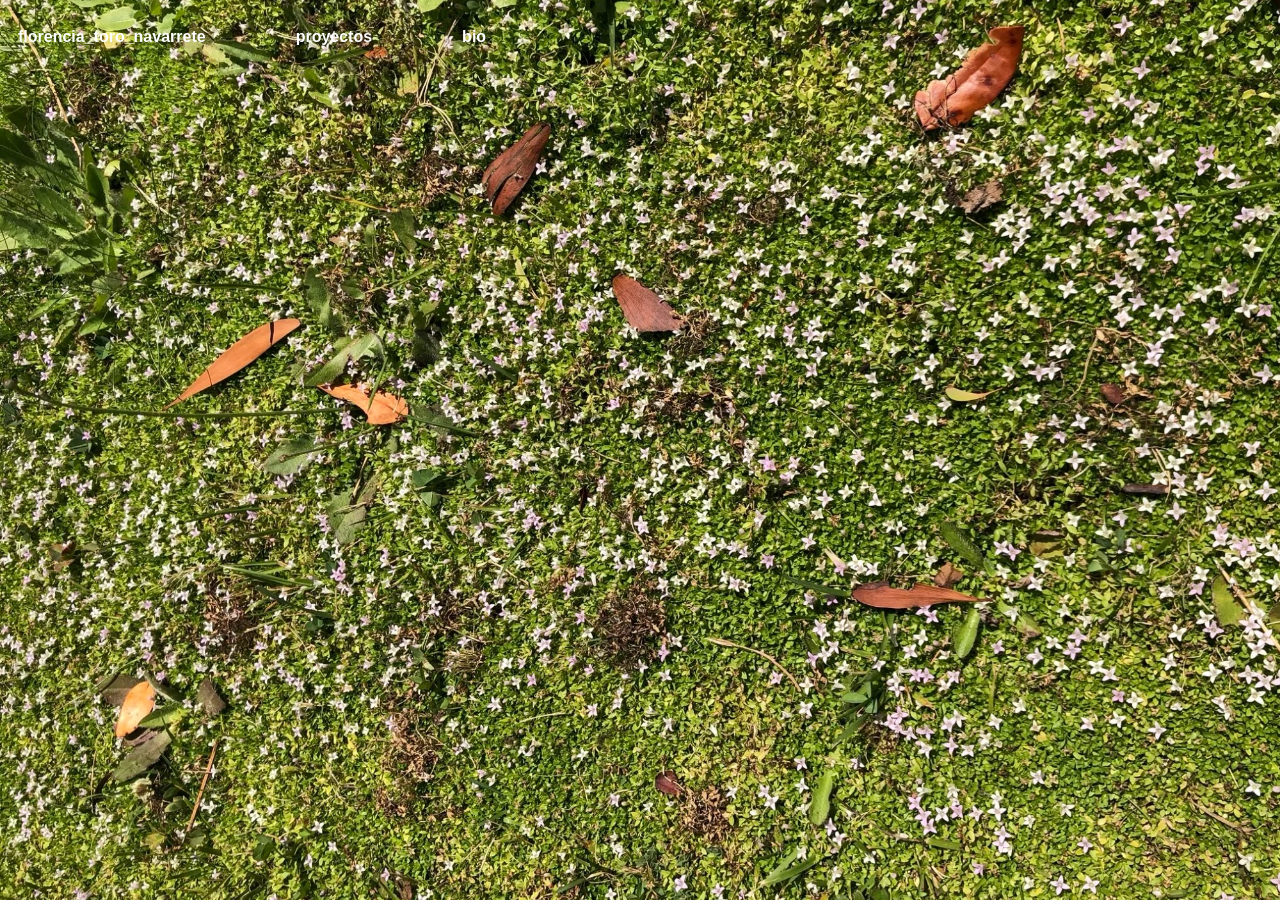
<file: index.html>
<!DOCTYPE html>
<html lang="es">

<head>
    <meta charset="UTF-8">
    <meta name="viewport" content="width=device-width, initial-scale=1.0">
    <title>florenciatn</title>
    <link rel="stylesheet" href="estilo.css">

</head>

<body class="meta">
    <nav>
        <h3>florencia_toro_navarrete</h3>
        <h3><a href="proyectos.html">proyectos</a></h3>
        <h3><a href="bio.html">bio</a></h3>
    </nav>
</body>

</html>
</file>
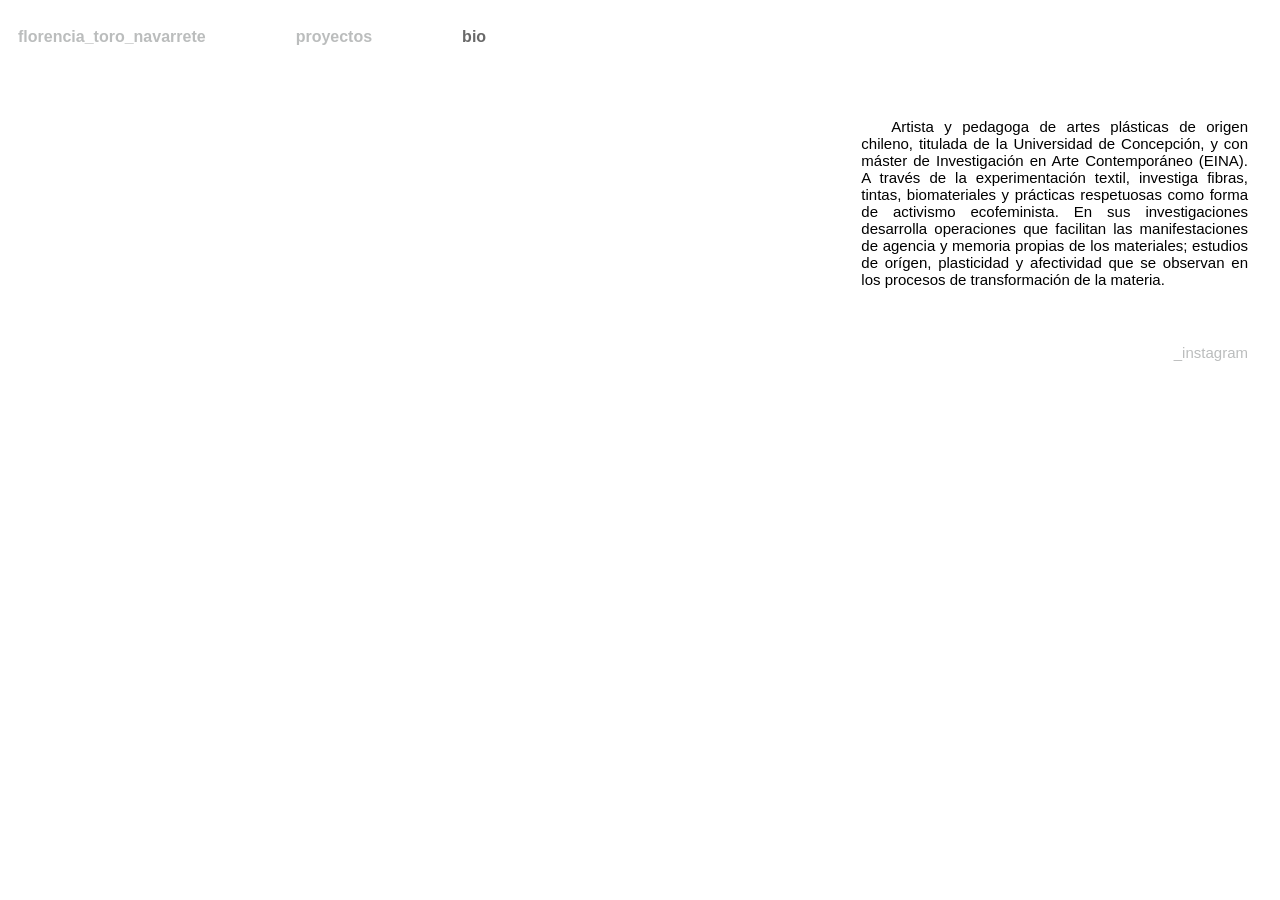
<file: bio.html>
<!DOCTYPE html>
<html lang="es">

<head>
    <meta charset="UTF-8">
    <meta name="viewport" content="width=device-width, initial-scale=1.0">
    <title>florenciatn</title>
    <link rel="stylesheet" href="estilo.css">
</head>

<body>
    <article>
        <h3><a href="index.html">florencia_toro_navarrete</a></h3>
        <h3><a href="proyectos.html">proyectos</a></h3>
        <h3>bio</h3>
        <body class="bio">
    </article>

    <p>Artista y pedagoga de artes plásticas de origen chileno, titulada de la Universidad de Concepción, y con máster de Investigación en Arte Contemporáneo (EINA). A través de la experimentación textil, investiga fibras, tintas, biomateriales y prácticas respetuosas como forma de activismo ecofeminista. En sus investigaciones desarrolla operaciones que facilitan las manifestaciones de agencia y memoria propias de los materiales; estudios de orígen, plasticidad y afectividad que se observan en los procesos de transformación de la materia.</p>

    <p><a href="https://www.instagram.com/florenciatn/">_instagram</a></p>
</body>
</file>
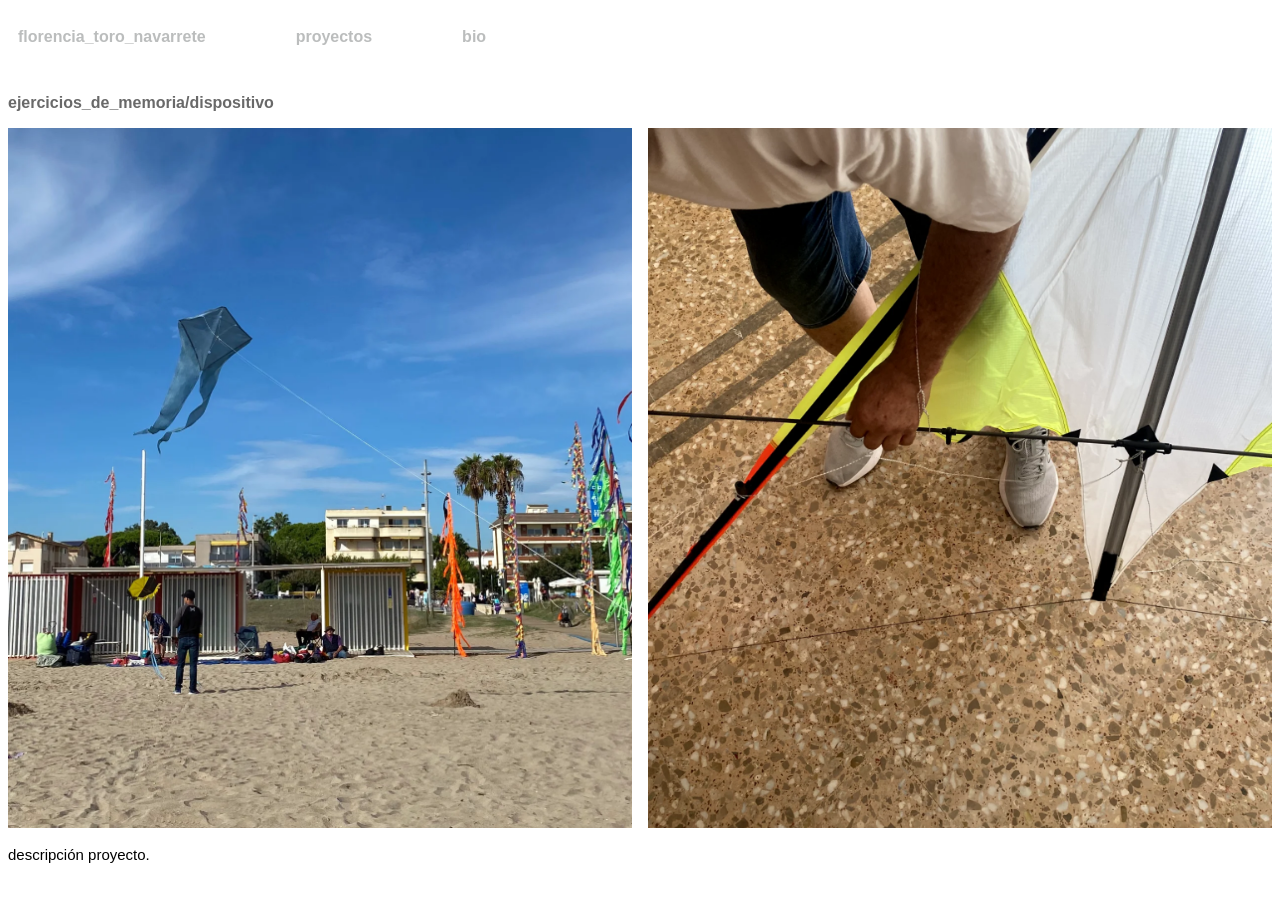
<file: cometas.html>
<!DOCTYPE html>
<html lang="es">

<head>
    <meta charset="UTF-8">
    <meta name="viewport" content="width=device-width, initial-scale=1.0">
    <title>florenciatn</title>
    <link rel="stylesheet" href="estilo.css">
</head>

<body>
    <body class="proyecto">
        <article>
            <h3><a href="index.html">florencia_toro_navarrete</a></h3>
            <h3><a href="proyectos.html">proyectos</a></h3>
            <h3><a href="bio.html">bio</a></h3>
        </article>
    
        <h3>ejercicios_de_memoria/dispositivo</h3>
    
        <article>
            <img src="img/festival.webp" alt="cometas" width="600">
            <img src="img/IMG_5791.webp" alt="cometas" width="600">
        </article>
    
        <p>descripción proyecto.</p>
    
    </body>

</html>
</file>
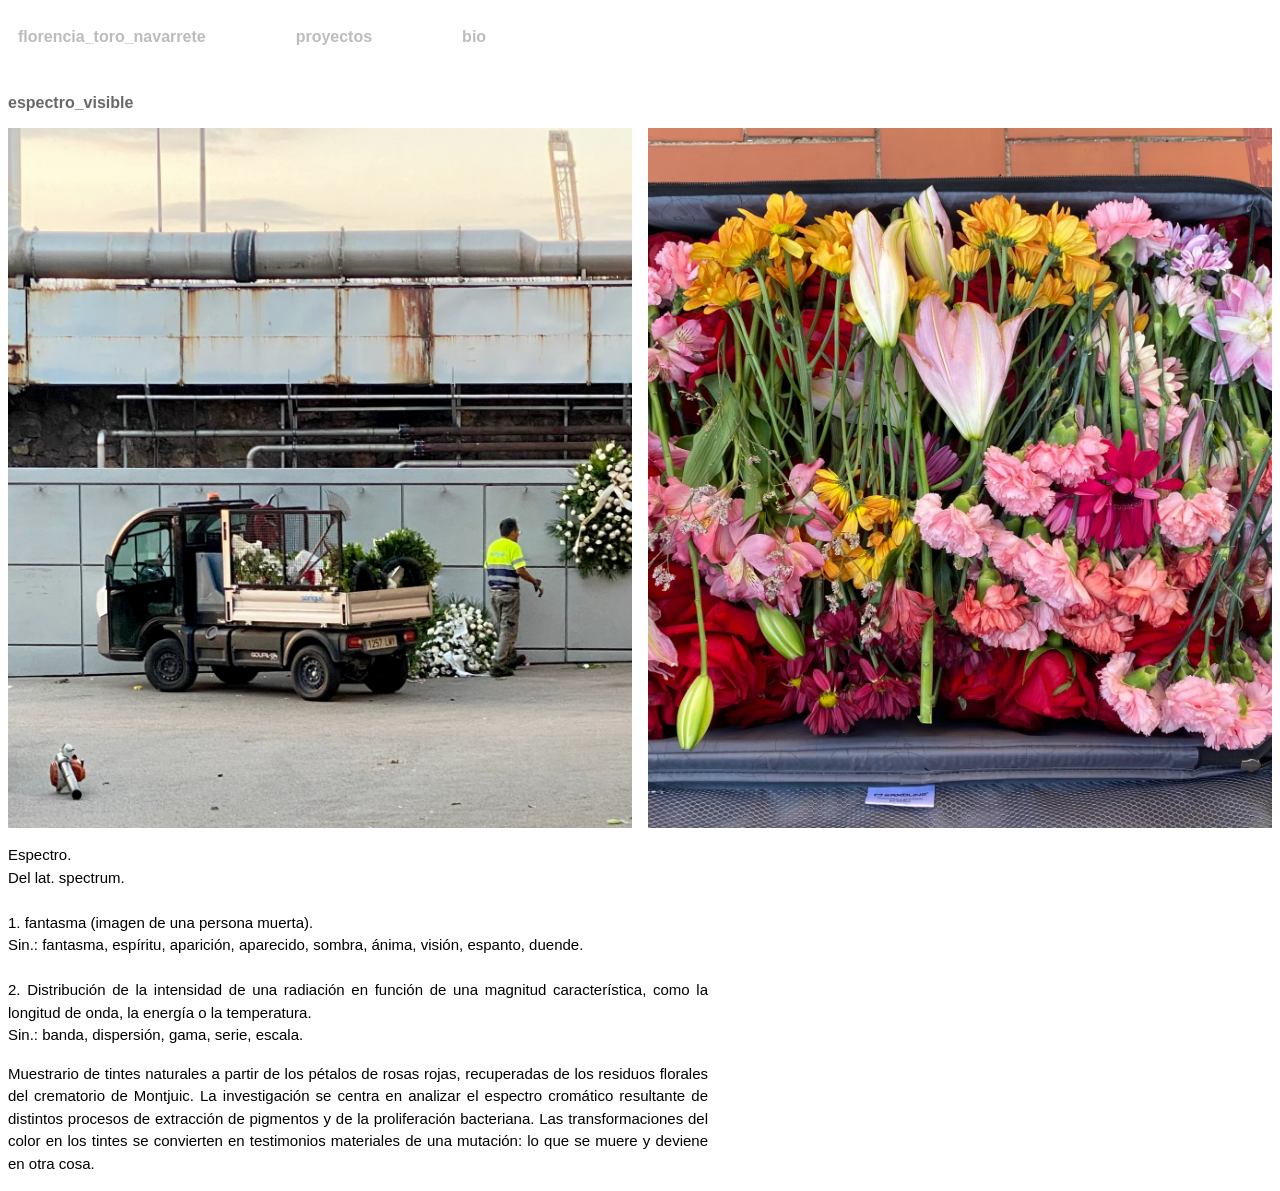
<file: espectros.html>
<!DOCTYPE html>
<html lang="es">

<head>
    <meta charset="UTF-8">
    <meta name="viewport" content="width=device-width, initial-scale=1.0">
    <title>florenciatn</title>
    <link rel="stylesheet" href="estilo.css">
</head>

<body class="proyecto">
    <article>
        <h3><a href="index.html">florencia_toro_navarrete</a></h3>
        <h3><a href="proyectos.html">proyectos</a></h3>
        <h3><a href="bio.html">bio</a></h3>
    </article>

    <h3>espectro_visible</h3>

    <article>
        <img src="img/cementerioooooo.webp" alt="cementerio" width="600">
        <img src="img/FullSizeRender.webp" alt="cementerio" width="600">
    </article>
    
    <p>Espectro.<br>
        Del lat. spectrum.<br><br>
        1. fantasma (imagen de una persona muerta).<br>
        Sin.: fantasma, espíritu, aparición, aparecido, sombra, ánima, visión, espanto, duende.<br><br>
        2. Distribución de la intensidad de una radiación en función de una magnitud característica, como la longitud de onda, la energía o la temperatura.<br>
        Sin.: banda, dispersión, gama, serie, escala.</p>
    <p>Muestrario de tintes naturales a partir de los pétalos de rosas rojas, recuperadas de los residuos florales del crematorio de Montjuic. La investigación se centra en analizar el espectro cromático resultante de distintos procesos de extracción de pigmentos y de la proliferación bacteriana. Las transformaciones del color en los tintes se convierten en testimonios materiales de una mutación: lo que se muere y deviene en otra cosa. 
    </p>

</body>

</html>
</file>
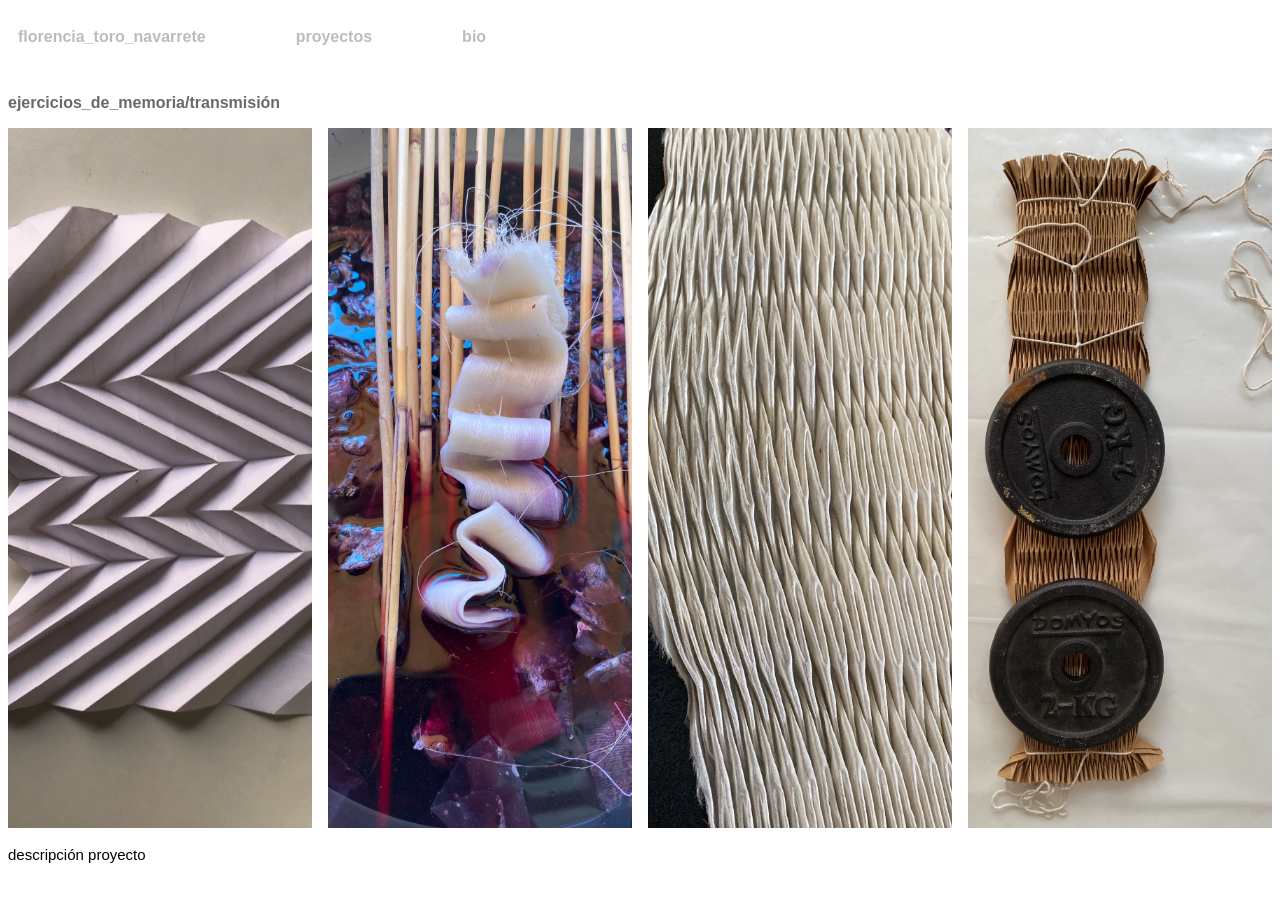
<file: pliegues.html>
<!DOCTYPE html>
<html lang="es">

<head>
    <meta charset="UTF-8">
    <meta name="viewport" content="width=device-width, initial-scale=1.0">
    <title>florenciatn</title>
    <link rel="stylesheet" href="estilo.css">
</head>

<body class="proyecto">
    <article>
        <h3><a href="index.html">florencia_toro_navarrete</a></h3>
        <h3><a href="proyectos.html">proyectos</a></h3>
        <h3><a href="bio.html">bio</a></h3>
    </article>

    <h3>ejercicios_de_memoria/transmisión</h3>

    <article>
        <img src="img/otropliegue.webp" alt="plieguepapel" width="600">
        <img src="img/plieguetinte.webp" alt="plieguepapel" width="600">
        <img src="img/plegadotextil.webp" alt="plieguepapel" width="600">
        <img src="img/fuerza.webp" alt="plieguepapel" width="600">
    </article>

    <p>descripción proyecto</p>

</body>

</html>
</file>
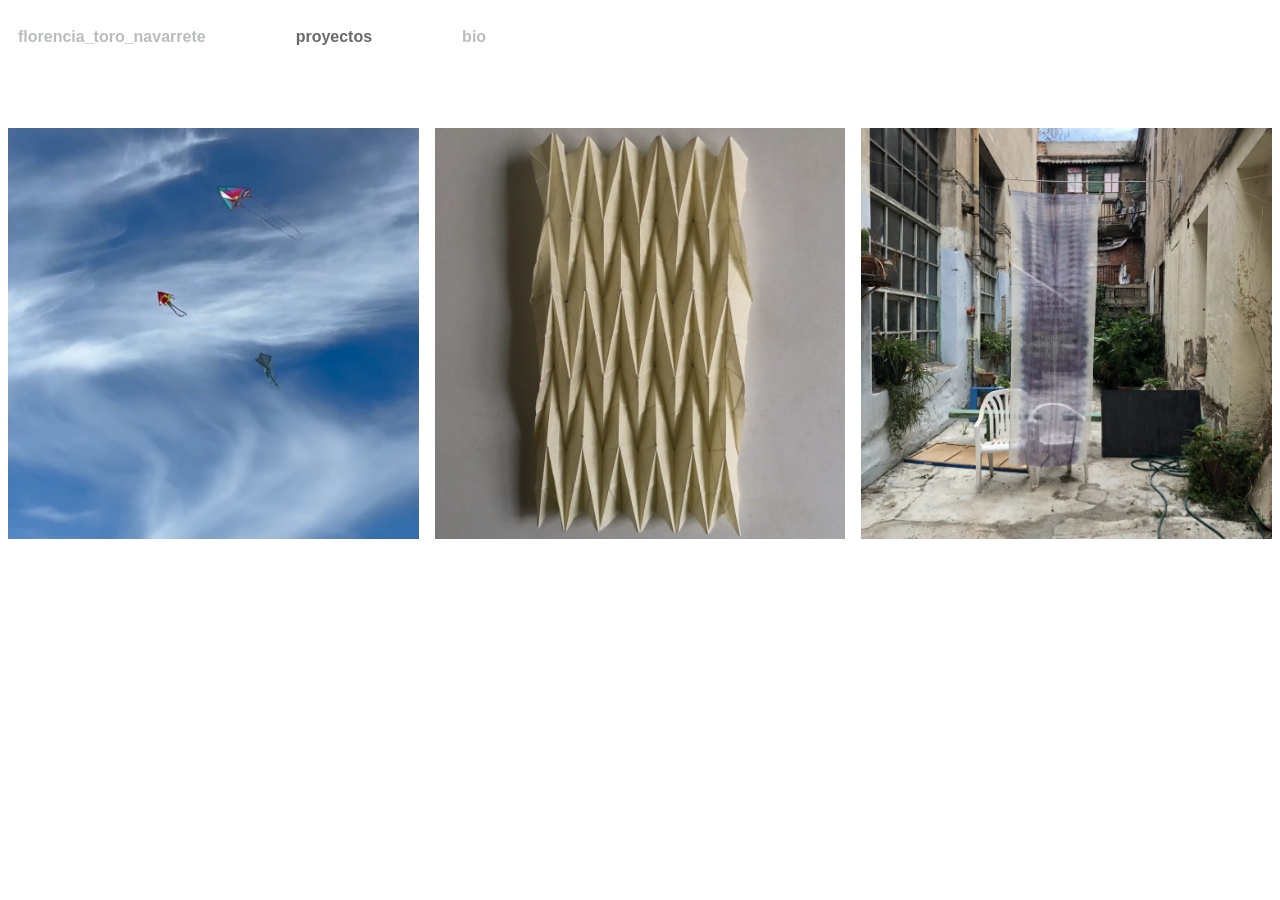
<file: proyectos.html>
<!DOCTYPE html>
<html lang="es">

<head>
    <meta charset="UTF-8">
    <meta name="viewport" content="width=device-width, initial-scale=1.0">
    <title>florenciatn</title>
    <link rel="stylesheet" href="estilo.css">
</head>

<body>
    <article>
        <h3><a href="index.html">florencia_toro_navarrete</a></h3>
        <h3>proyectos</h3>
        <h3><a href="bio.html">bio</a></h3>
        <body class="index"> 

    </article>

    <article>
        <a href="cometas.html">
        <img src="img/IMG_7380.jpg" alt="volantines" width="600">
     </a>
    </article>

    <article>
        <a href="pliegues.html">
        <img src="img/plieguees.webp" alt="pliegue" width="600">
        </a>
    </article>

    <article>
        <a href="espectros.html">
            <img src="img/espectro.webp" alt="fantasma" width="600">
        </a>
    </article>


</body>

</html>
</file>
<file: estilo.css>
body {
    background-color: rgba(255, 255, 255, 0.899);
    font-size: 15px;
    font-family:Arial, Helvetica, sans-serif
}

a {
    text-decoration: none;
    color: rgb(187, 189, 189);
}

h3 {
    margin: 16px 0;
    font-size: 16px;
    color: dimgrey;
}

h3 a:hover {
    color: rgb(224, 222, 222);
}

article:first-of-type {
    display: flex;
    gap: 40px;
}

article:first-of-type h3 {
    margin: 16px 30px 16px 0;
    padding: 4px 10px;
}

/* ===== METAINDEX ===== */
body.meta {
    margin: 0;
    min-height: 100dvh;
    background-image: url("img/plantitas.webp");
    background-repeat: no-repeat;
    background-size: cover;
    background-position: center;
}

.meta nav {
    display: flex;
    gap: 40px;
    padding: 8px; 

}

.meta a {
    color: white;
}

.meta h3 {
    margin: 16px 30px 16px 0;
    padding: 4px 10px;
    color: white;
}

.meta h3 a:hover {
    color: rgb(248, 248, 131);
}

/* ===== BLUR DE LA BARRA DEL METAINDEX =====
   Desenfoca la foto que queda detrás del menú.
   - Más o menos blur: cambia los dos 12px (los dos iguales).
   - Quitarlo: selecciona desde "html:has" hasta la llave } del nav
     y pulsa Cmd + / para comentarlo. Otra vez Cmd + / lo vuelve a poner.
   - Lo de html es para que en Safari también desenfoque. */
/* html:has(body.meta) {
    background-color: white;
}

.meta nav {
    -webkit-backdrop-filter: blur(12px);
    backdrop-filter: blur(12px);
} */

/* ===== INDEX Y BIO (cuadrícula de 3 columnas) ===== */
body.index,
body.bio {
    display: grid;
    grid-template-columns: repeat(3, 1fr);
    gap: 16px;
}

.index article:first-of-type,
.bio article:first-of-type {
    grid-column: 1 / -1;
}

.index img {
    width: 100%;
    aspect-ratio: 1 / 1;
    object-fit: cover;
    display: block;
}

/* ===== BIO ===== */
.bio p {
    grid-column: 3;
    text-align: justify;
    text-indent: 2em;
    margin: 40px 24px 0 0;
}

.bio p:last-of-type {
    text-indent: 0;
    text-align: right;
}

.bio p a:hover {
    background-color: darkgrey;
}

/* ===== PÁGINAS DE PROYECTO ===== */
.proyecto article:nth-of-type(2) {
    display: flex;
    gap: 16px;
    height: calc(100dvh - 200px);
}

.proyecto article:nth-of-type(2) img {
    height: 100%;
    width: auto;
    min-width: 0;
    flex: 1 1 0;
    object-fit: cover;
    display: block;
}

.proyecto > img {
    width: 100%;
    max-width: 900px;
    height: auto;
    display: block;
}

.proyecto p {
    max-width: 700px;
    line-height: 1.5;
    margin: 16px 0;
    text-align: justify;
}


/* ===== MÓVIL (siempre al final) ===== */
@media (max-width: 700px) {
    .proyecto article:nth-of-type(2) {
        flex-direction: column;
        height: auto;
    }

    .proyecto article:nth-of-type(2) img {
        width: 100%;
        height: auto;
    }

    article:first-of-type h3 {
        margin-right: 0;
        padding: 4px 0;
        font-size: 14px;
    }

    body.index,
    body.bio {
        grid-template-columns: 1fr;
    }

    .bio p {
        grid-column: 1 / -1;
            margin-top: 16px;
    }

    .bio p:last-of-type {
        text-align: left;
    }

    .proyecto article:nth-of-type(2) {
        grid-template-columns: 1fr;
    }

    .meta nav {
        flex-wrap: wrap;
        gap: 0 12px;
    }

    .meta h3 {
        margin-right: 0;
        padding: 4px 0;
        font-size: 14px;
    }
}

/* ===== PRUEBA ANTIGUA DE BLUR (comentada, no se usa) ===== */
/*
body::before {
    content: "";
    position: fixed;
    inset: 0;
    z-index: -1;

    filter: blur(5px);
    transform: scale(1.05); 
    transition: filter 0.4s ease;
}

body:hover::before {
    filter: blur(0);
} */

/* ===== MENÚ FIJO, IGUAL EN TODAS LAS PÁGINAS ===== */
nav,
article:first-of-type {
    position: fixed;
    top: 0;
    left: 0;
    right: 0;
    z-index: 10;
    box-sizing: border-box;
    display: flex;
    gap: 40px;
    margin: 0;
    padding: 8px;
}

body:not(.meta) article:first-of-type {
    background-color: rgba(255, 255, 255, 0.899);
}

body.bio,
body.proyecto {
    padding-top: 70px;
}

body.index {
    padding-top: 120px;
}
</file>
